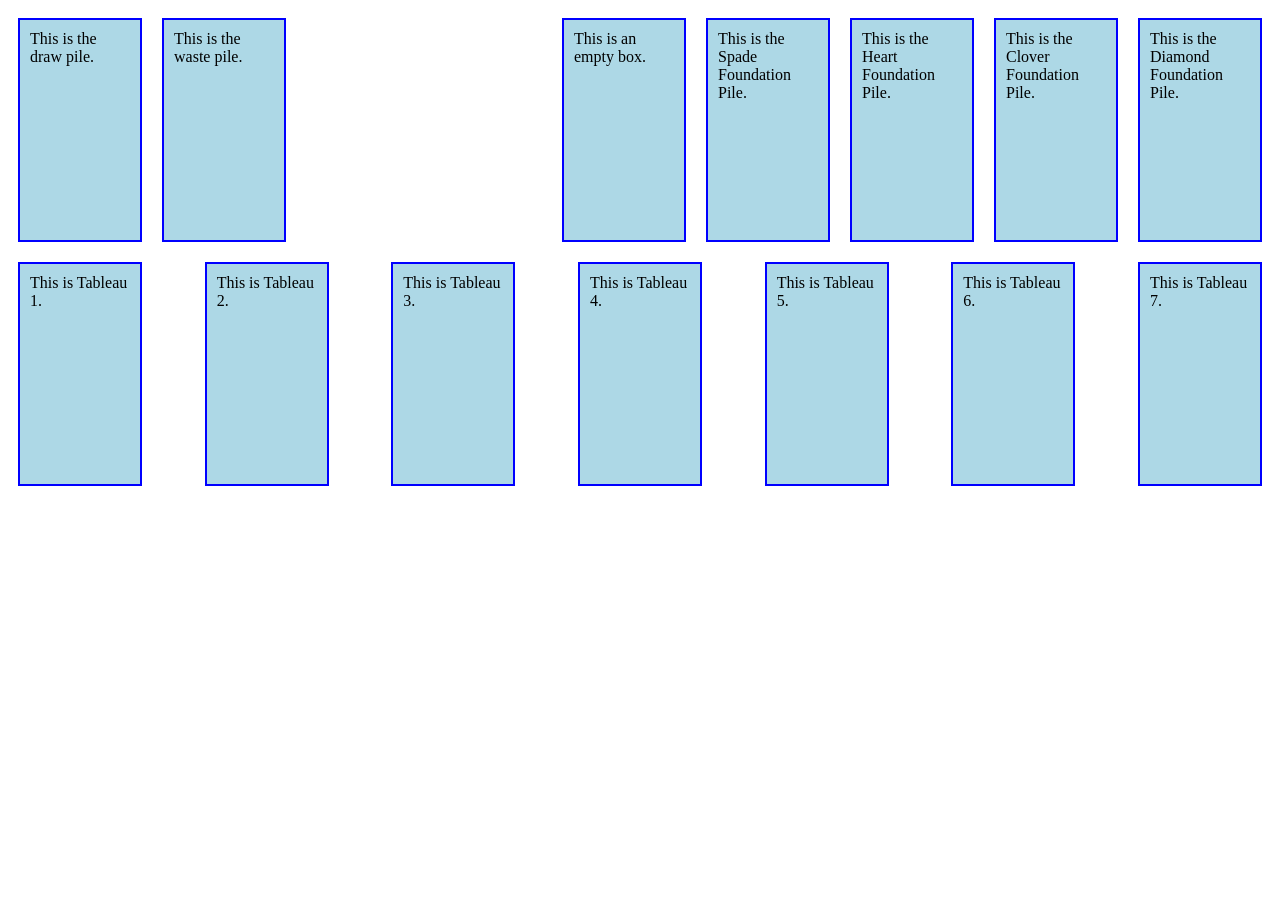
<file: index.html>
<!DOCTYPE html>
<html lang="en">
<head>
    <meta charset="UTF-8">
    <meta name="viewport" content="width=device-width, initial-scale=1.0">
    <title>Document</title>
    <link rel="stylesheet" href="./style.css" />
    <script src="./app.js"></script>
</head>
<body>

    <div id="game-board">

        <div id="top-half"> 

            <div id="draw-waste-pile">
                <p id="draw-pile"> This is the draw pile. </p>
                <p id="waste-pile"> This is the waste pile. </p>
            </div>    
         
            <div id="foundation">
                <p> This is an empty box. </p>
                <p id="spade-foundation"> This is the Spade Foundation Pile. </p>
                <p id="heart-foundation"> This is the Heart Foundation Pile. </p>
                <p id="clover-foundation"> This is the Clover Foundation Pile. </p>
                <p id="diamond-foundation"> This is the Diamond Foundation Pile. </p>
            </div>

        </div>

        <div id= "bottom-half">

            <div id="tableau">
                <p id="tableau-1"> This is Tableau 1. </p>
                <p id="tableau-2"> This is Tableau 2. </p>
                <p id="tableau-3"> This is Tableau 3. </p>
                <p id="tableau-4"> This is Tableau 4. </p>
                <p id="tableau-5"> This is Tableau 5. </p>
                <p id="tableau-6"> This is Tableau 6. </p>
                <p id="tableau-7"> This is Tableau 7. </p>
            </div>

        </div>
    </div>

</body>
</html>
</file>
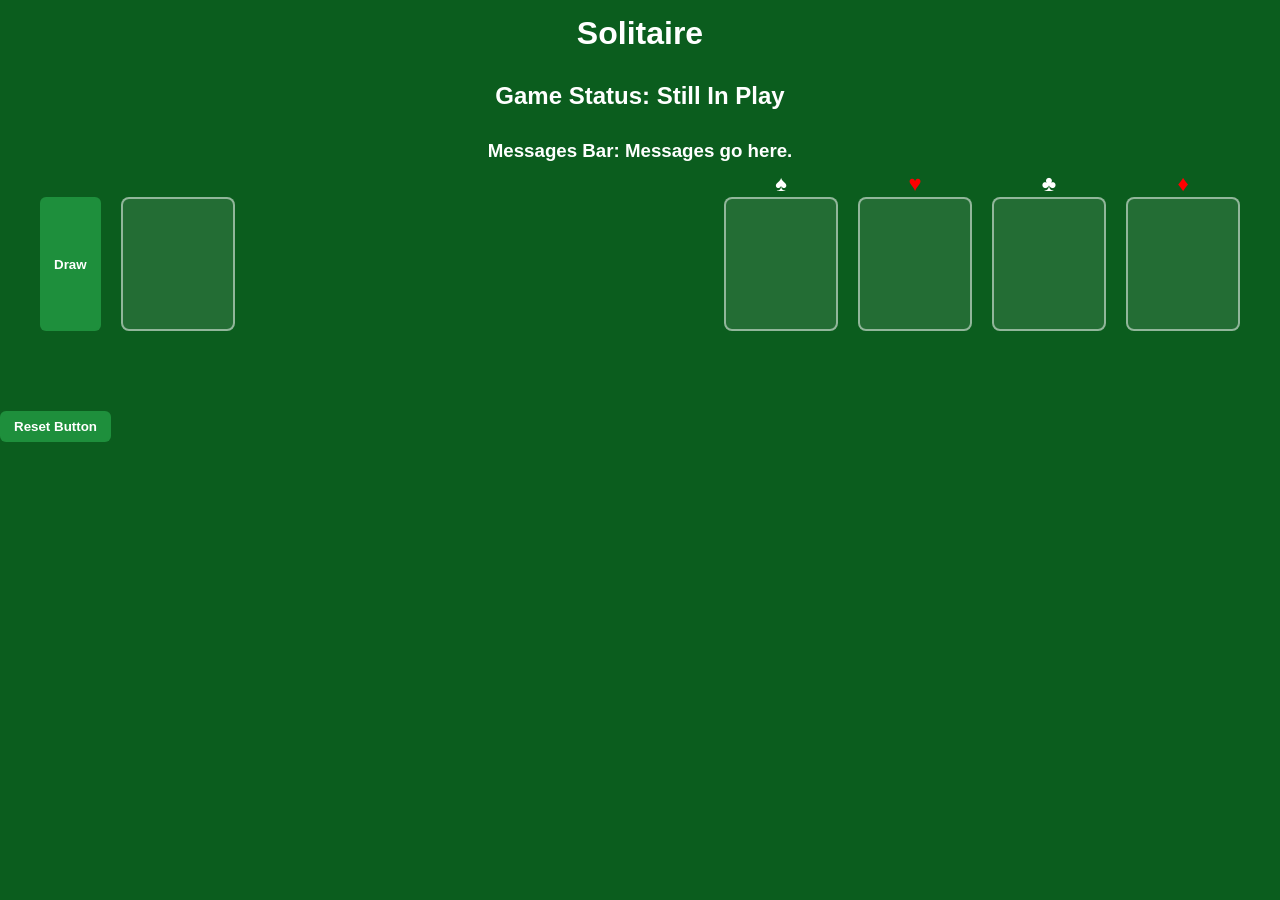
<file: docs/index.html>
<!DOCTYPE html>
<html lang="en">
<head>
    <meta charset="UTF-8">
    <meta name="viewport" content="width=device-width, initial-scale=1.0">
    <title>Document</title>
    <link rel="stylesheet" href="./style.css" />
</head>
<body>
    <h1> Solitaire </h1>
    <h2 id = "game-status"> Game Status: Still In Play </h2>
    <h3 id = "message"> Messages Bar: Messages go here. </h3>
    
    
    <div class="top-row">
        <div class="left-piles">
            <button id="draw-pile">Draw</button>
            <div id="waste-pile"></div>
        </div>

        <div class="foundation-area">
            <div class="foundation" id="spades"></div>
            <div class="foundation" id="hearts"></div>
            <div class="foundation" id="clubs"></div>
            <div class="foundation" id="diamonds"></div>
        </div>
    </div>

<div id="tableaus"></div>

    <button id = "reset">Reset Button</button>
    
    
    <script src="./app-2.js"></script>
</body>
</html>
</file>
<file: style.css>
p {
    width: 100px;
    height: 200px;
    background-color: lightblue;
    border: 2px solid blue;
    padding: 10px;
    margin: 10px;
}

#top-half {
    display: flex;
    justify-content: space-between;
}

#draw-waste-pile {
    display: flex;
    justify-content: flex-start;
}

#foundation {
    display: flex;
    justify-content: flex-end;
}

#tableau {
    display: flex;
    justify-content: space-between;
}
</file>
<file: docs/style.css>
/* -----------------------------------------
   GLOBAL LAYOUT
------------------------------------------ */

body {
    margin: 0;
    font-family: "Segoe UI", Arial, sans-serif;
    background-color: #0b5d1e;
    color: white;
}

h1 , h2, h3 {
    text-align: center;
    padding: 15px;
    margin: 0;
}



/* -----------------------------------------
   TOP AREA
------------------------------------------ */

.top-row {
    display: flex;
    justify-content: space-between;
    align-items: flex-start;
    padding: 20px 40px;
}

.left-piles {
    display: flex;
    gap: 20px;
}

.foundation-area {
    display: flex;
    gap: 20px;
}


/* -----------------------------------------
   TABLEAU AREA
------------------------------------------ */

#tableaus {
    display: flex;
    justify-content: center;
    gap: 24px;
    padding: 30px;
}

.tableau {
    width: 100px;
    min-height: 160px;
    border: 2px dashed rgba(255,255,255,0.25);
    border-radius: 8px;
    padding: 10px 5px;
    display: flex;
    flex-direction: column;
    align-items: center;
}


/* -----------------------------------------
   CARD STYLE
------------------------------------------ */

.card {
    width: 90px;
    height: 120px;
    background: white;
    border-radius: 8px;
    border: 1px solid #333;
    box-shadow: 0 4px 6px rgba(0,0,0,0.4);

    display: flex;
    justify-content: center;
    align-items: center;

    font-weight: bold;
    font-size: 28px;

    cursor: pointer;
    position: relative;

    color: black;

    transition: transform 0.12s ease, box-shadow 0.12s ease;
}


/* card stacking */
.tableau .card {
    margin-top: 25px;
}

.tableau .card:first-child {
    margin-top: 10px;
}


/* hover effect */

.card:hover {
    transform: translateY(-4px);
    box-shadow: 0 6px 10px rgba(0,0,0,0.6);
}


/* suit colors */

.red-card {
    color: red;
}

.black-card {
    color: black;
}


/* facedown cards */

.face-down {
    background-color: #1b1b8a;
}


/* -----------------------------------------
   WASTE + FOUNDATION
------------------------------------------ */

#waste-pile,
.foundation {
    width: 100px;
    height: 120px;

    background-color: rgba(255,255,255,0.1);

    border: 2px solid rgba(255,255,255,0.5);
    border-radius: 8px;

    display: flex;
    justify-content: center;
    align-items: center;

    text-align: center;
    padding: 5px;

    cursor: pointer;
}

#waste-pile:hover,
.foundation:hover,
.tableau:hover {
    background-color: rgba(255,255,255,0.15);
}


/* -----------------------------------------
   BUTTONS
------------------------------------------ */

button {
    background-color: #1e8f3c;
    border: none;
    padding: 8px 14px;
    border-radius: 6px;
    color: white;
    font-weight: bold;
    cursor: pointer;
}

button:hover {
    background-color: #28a745;
}


/* -----------------------------------------
   SELECTED CARD
------------------------------------------ */

.card.selected {
    outline: 3px solid gold;
    transform: translateY(-8px);
}

#waste-pile .card,
.foundation .card {
    margin-top: 0;
}

/* =========================================
   FOUNDATION SUIT LABELS
========================================= */

.foundation {
    position: relative;
}

/* Spades */
#spades::before {
    content: "♠";
    position: absolute;
    top: -28px;
    font-size: 22px;
    color: white;
}

/* Hearts */
#hearts::before {
    content: "♥";
    position: absolute;
    top: -28px;
    font-size: 22px;
    color: red;
}

/* Clubs */
#clubs::before {
    content: "♣";
    position: absolute;
    top: -28px;
    font-size: 22px;
    color: white;
}

/* Diamonds */
#diamonds::before {
    content: "♦";
    position: absolute;
    top: -28px;
    font-size: 22px;
    color: red;
}
</file>
